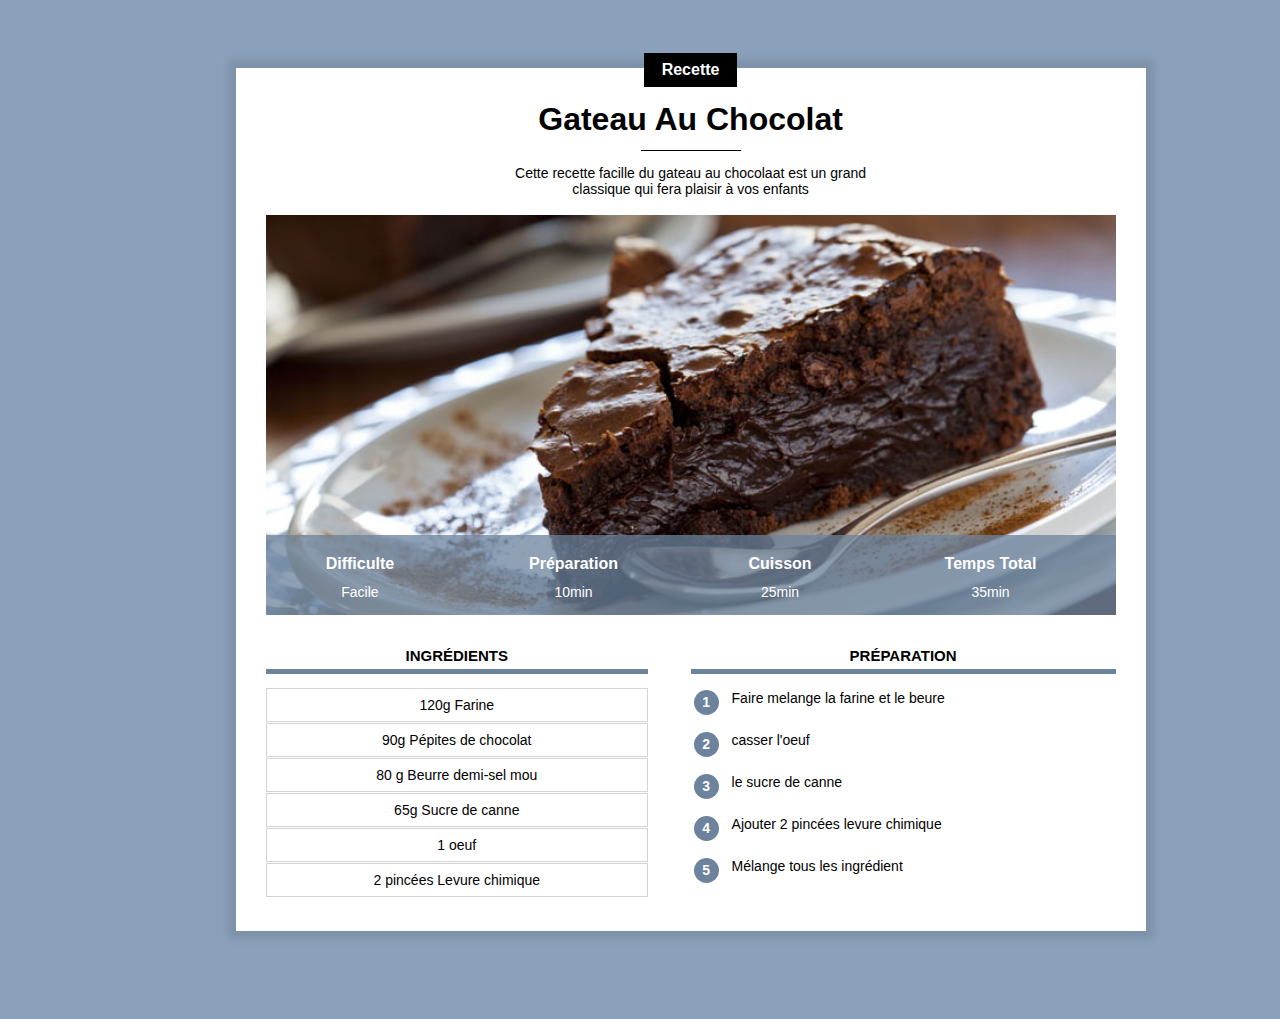
<file: index.html>
<!DOCTYPE html>
<html lang="fr">
    <head>
    <title>Gateau Au Chocolat</title>
    <meta charset="UTF-8">
    <meta name="viewport" content="width=device-width, initial-scale=1.0">
    <link rel="stylesheet" href="recette.css">
    </head>
    
    
    <div class="contenue">
        <div class="centre categorie">
            <p class="categorie">Recette</p> 
            </div>
    <h1>Gateau Au Chocolat</h1>
    <div class ="separateur"></div>
    <div class="centre">
    <p class="description">Cette recette facille du gateau au chocolaat est un grand classique qui fera plaisir à vos enfants</p>
    </div>
    <div class ="info">
    <img class ="centre info"  src="gateau.jpg">
    <table class="info">
        <tr>
            <th>Difficulte</th>
            <th>Préparation</th>
            <th>Cuisson</th>
            <th>Temps Total</th>
        </tr>
        <tr>
            <td>Facile</td>
            <td>10min</td>
            <td>25min</td>
            <td>35min</td>
        </tr>
    </table>
    </div>
    <div>
    <div class="colonne1 colonne">
    <h2>Ingrédients</h2>
    <div class="ingredients">
        <p>120g Farine</p>
        <p>90g Pépites de chocolat</p>
        <p>80 g Beurre demi-sel mou</p>
        <p>65g Sucre de canne</p>
        <p>1 oeuf</p>
        <p>2 pincées Levure chimique</p>
    </div>
    </div>
    <div class="colonne2 colonne">
    <h2>Préparation</h2>
    <table class="preparation">
        <tr><td><p class="numero">1</p></td><td class="preparation_etape">Faire melange la farine et le beure</td></tr>
        <tr><td><p class="numero">2</p></td><td class="preparation_etape" > casser l'oeuf</td></tr>
        <tr><td><p class="numero">3</p></td><td class="preparation_etape"> le sucre de canne</td></tr>
        <tr><td><p class="numero">4</p></td><td class="preparation_etape">Ajouter 2 pincées levure chimique</td></tr>
        <tr><td><p class="numero">5</p></td><td class="preparation_etape" >Mélange tous les ingrédient</td></tr>
        
    </table>
    </div>
    </div>
    </div>
    <body>

    </body>
</html>
</file>
<file: recette.css>
* {
    overflow: auto;
}
body{
    background-color:#8BA1BB ;
    font-family: Arial;
}
p.categorie{
    background-color: black;
    color: white;
    display: inline-block;
    margin-top: -15px;
    margin-bottom: 0px;
    padding: 8px 18px;
    font-weight: bold;
    font-size: 16px;
}

div.categorie{
    margin-bottom: 0px;
    margin-top: 0px;
    overflow: visible;
}    


div.contenue{
    background-color: white;
    margin: 60px 10% 80px 18%;
    padding: 0px 30px 30px 30px;
    min-width: 350px;
    box-shadow: 0px 0px 8px 8px rgba(0, 0, 0, 0.1);
    overflow: visible;
}

h1{
    
    text-align: center;
    margin-bottom: 12px;
    margin-top: 10px;

}
p.description{
    text-align: center;
    max-width: 400px;
    display: inline-block;
    font-size: 14px;
}

/*Mon comentaire CSS */
.centre{
    text-align: center;
    width: 100%;
}
div.separateur{
    width: 100px;
    height: 1px;
    background-color: black;
    margin-left: auto;
    margin-right: auto;
    
}

div.info{
    position:relative
}

table.info{
      
    position: absolute;
    bottom: 0;
    width: 100%;
    color: white;
    background-color: #6C829DC0;
    height: 80PX;
}
table.info td {
    text-align: center;
    font-size: 14px;
    vertical-align: top;
}

table.info th{
    font-size: 16px;
    vertical-align: bottom;
    padding-bottom: 8px;
}
img.info{
    display: block;
    max-height: 400px;
    object-fit: cover;
    min-height: 200px;
    background-color: lightgrey;
}
div.colonne{
    width: 45%;
    margin-top: 20px;
}
div.colonne h2{
    text-align: center;
    text-transform: uppercase;
    font-size: 15px;
    border-bottom: 5px solid #6C829D;
    padding-bottom: 5px;
    
}
div.colonne1{
display:inline-block;
margin-right: 10px;


}

div.colonne2{
    float: right;
    width: 50%;

}
div.ingredients p{
    text-align: center;
    font-size: 14px;
    border: 1px solid lightgrey;
    padding: 8px 0;
    margin-top: 1px;
    margin-bottom: 0;
}
table.preparation p.numero{
    background-color:#6C829D;
    color: white;
    width: 25px;
    height: 25px;
    text-align: center;
    font-size: 14px;
    font-weight: bold;
    padding-top: 4px;
    box-sizing: border-box;
    border-radius: 50%;
    margin: 0;

}
table.preparation td{
    vertical-align: top;
}
table.preparation td.preparation_etape{
    font-size: 14px;
    padding-left: 10px;
    padding-bottom: 15px;
}
table.preparation tr{
    height: 40px;
}
</file>
